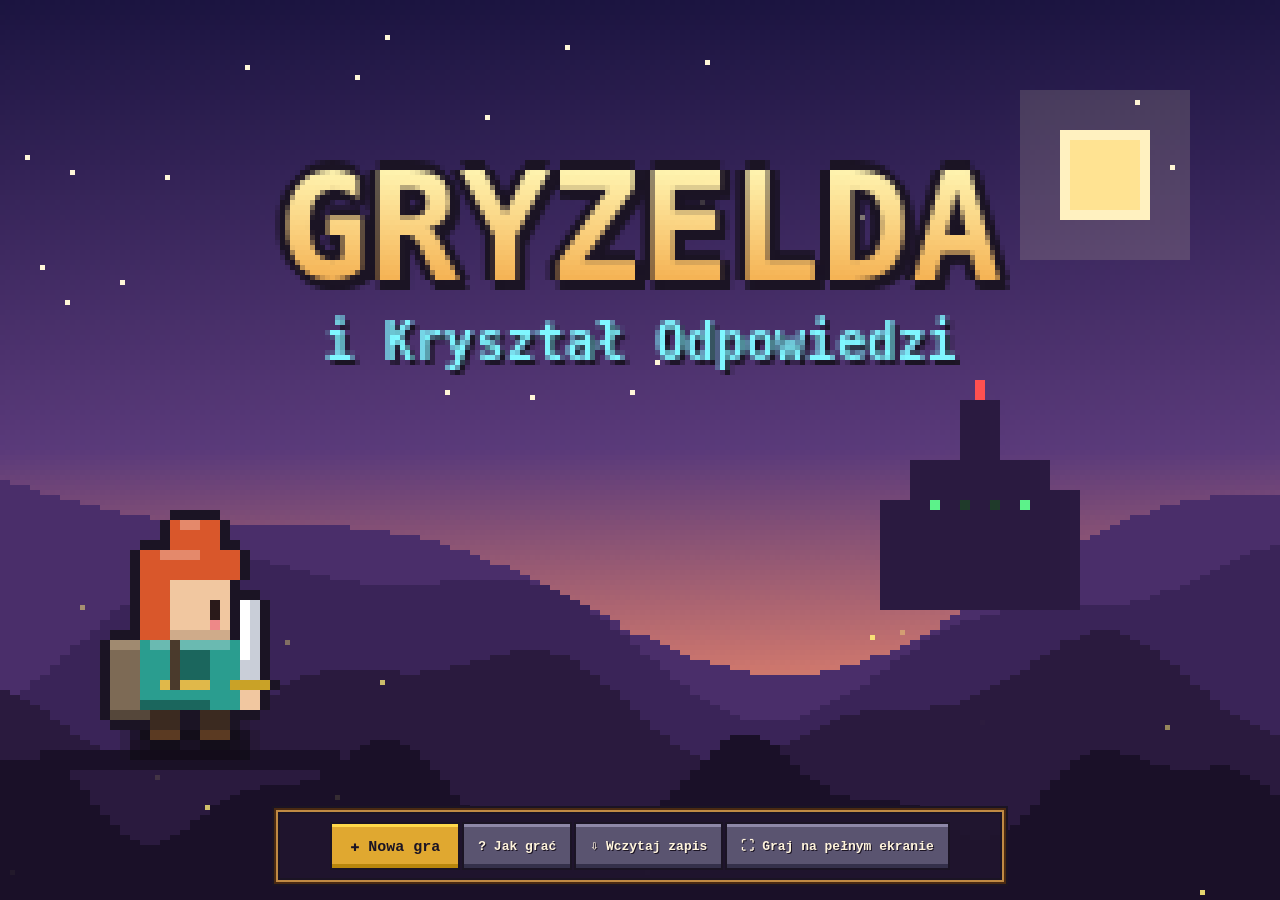
<file: gryzelda/index.html>
<!doctype html>
<html lang="pl">
  <head>
    <meta charset="utf-8" />
    <meta
      name="viewport"
      content="width=device-width, initial-scale=1, viewport-fit=cover, user-scalable=no"
    />
    <meta name="theme-color" content="#1b1424" />
    <title>Gryzelda i Kryształ Odpowiedzi</title>
    <link rel="stylesheet" href="./css/base.css" />
  </head>
  <body>
    <div id="root" data-gryzelda-host="page"></div>
    <script type="module" src="./src/main.js"></script>
  </body>
</html>
</file>
<file: gryzelda/css/base.css>
html,
body {
  margin: 0;
  height: 100%;
  background: #0c0816;
  color: #fff4dc;
  overflow: hidden;
  overscroll-behavior: none;
}

#root {
  position: fixed;
  inset: 0;
}

button,
[role="button"] {
  cursor: pointer;
}

canvas {
  image-rendering: pixelated;
}
</file>
